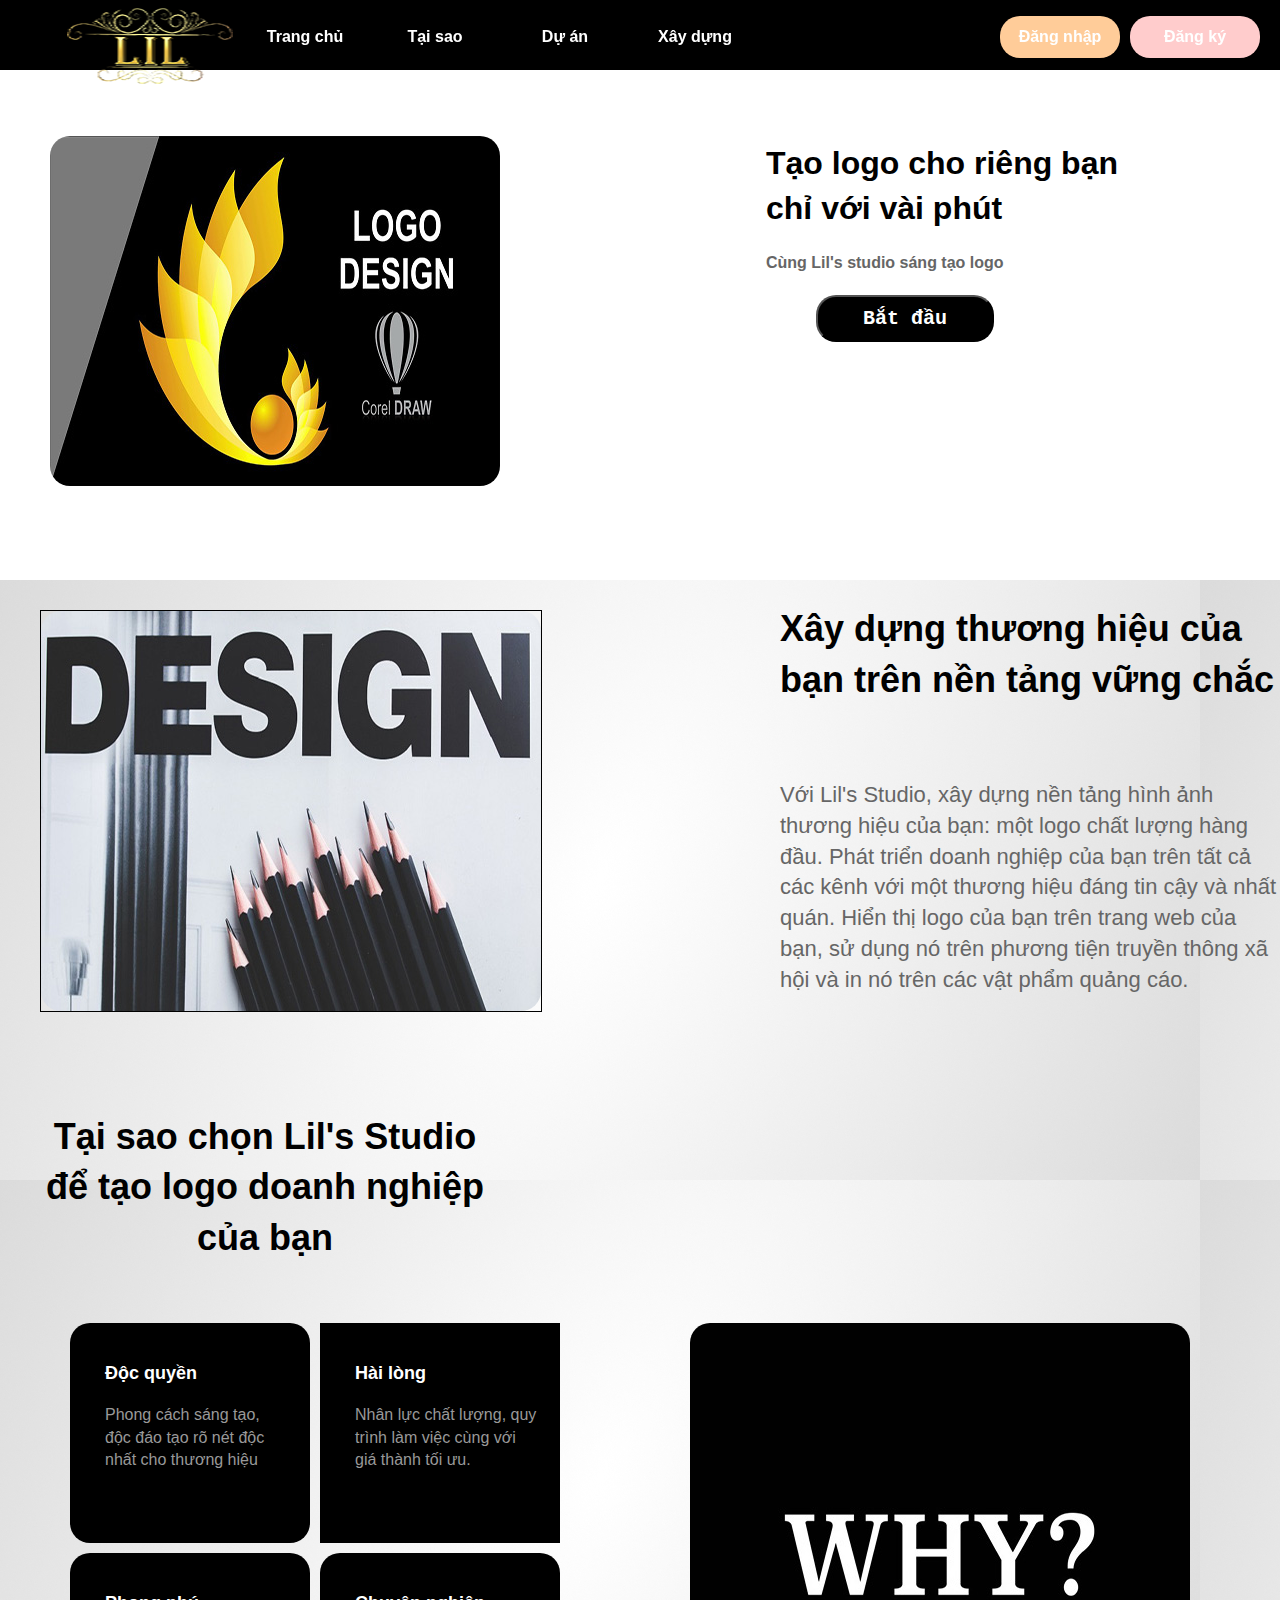
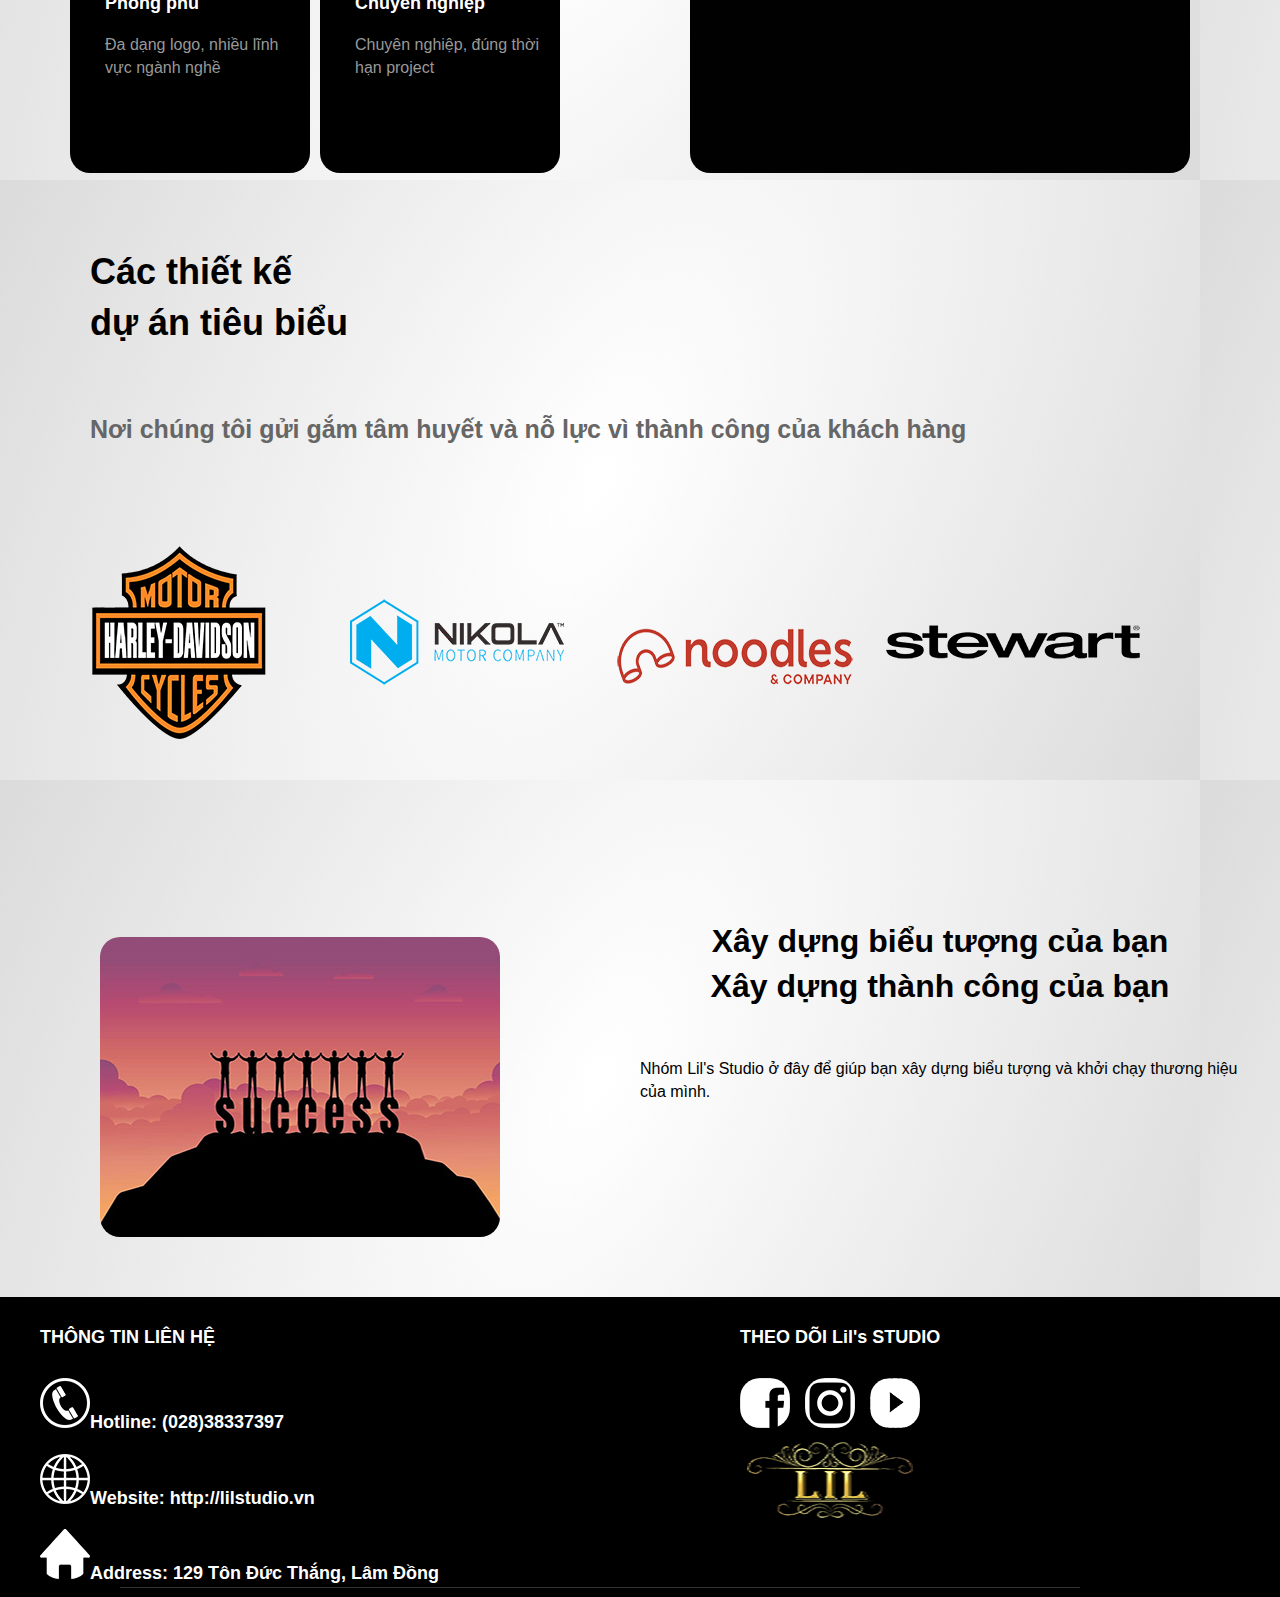
<file: index.html>
<!DOCTYPE HTML PUBLIC "-//W3C//DTD HTML 4.01 Transitional//EN" "http://www.w3.org/TR/html4/loose.dtd">
<html>

<head>
  <meta http-equiv="Content-Type" content="text/html; charset=utf-8">
  <title>Lil's Studio</title>
  <link rel="stylesheet" type="text/css" href="./css/style.css">
  <link rel="shortcut icon" href="./images/logo/lil2.png" type="image/x-icon">
</head>

<body>
  <div class="header">
    <div class="hpic"><img src="./images/logo/lil.png" width="180" height="90" alt="logo"></div>
    <div class="constl">
      <div class="hdcont">
        <p id="content"><a href="#" style="text-decoration:none">Trang chủ</a></p>
      </div>
      <div class="hdcont">
        <p id="content"><a href="#why" style="text-decoration:none">Tại sao</a></p>
      </div>
      <div class="hdcont">
        <p id="content"><a href="#project" style="text-decoration:none">Dự án</a></p>
      </div>
      <div class="hdcont">
        <p id="content"><a href="#build" style="text-decoration: none;">Xây dựng</a></p>
      </div>
      <div class="user-block">
        <div class="hdcont">
          <p id="dangnhap"><a href="#" style="text-decoration: none; font-family: 'Arial Black', Gadget, sans-serif;"
              onClick="login()">Đăng nhập</a></p>
        </div>
        <div class="hdcont">
          <p id="signup"><a href="#" style="text-decoration: none; font-family: 'Arial Black', Gadget, sans-serif;"
              onClick="signup()">Đăng ký</a></p>
        </div>
      </div>
    </div>
    <!--end .header-->
  </div>
  <div class="container">

    <div class="content">
      <div class="top">
        <div class="tbox">
          <div class="tcontent">
            <div class="designlogo">
              <h1>Tạo logo cho riêng bạn<br>
                chỉ với vài phút </h1>
            </div>
            <div class="list">Cùng Lil's studio sáng tạo logo</div>
            <div class="tobut">
              <button type="button" id="but" name="buttop" onclick="signup()">Bắt đầu</button>
              <input type="hidden" id="url" value="signup.html">
              <input type="hidden" id="login" value="Login.html">
            </div>
          </div>
          <div class="tpict">
            <p><img src="./images/maxresdefault.jpg" width="450" height="350" alt="pic"></p>
          </div>
        </div>
        <div class="w">
          <div class="w1">
            <h1>Xây dựng thương hiệu của bạn trên nền tảng vững chắc</h1>
          </div>
          <div class="w2">
            <p>Với Lil's Studio, xây dựng nền tảng hình ảnh thương hiệu của bạn: một logo chất lượng hàng đầu. Phát
              triển doanh nghiệp của bạn trên tất cả các kênh với một thương hiệu đáng tin cậy và nhất quán. Hiển thị
              logo của bạn trên trang web của bạn, sử dụng nó trên phương tiện truyền thông xã hội và in nó trên các vật
              phẩm quảng cáo.
              <br>
              <br>
            </p>
          </div>
        </div>
        <div class="whypic"><img src="./images/designwhy.jpg" width="500" height="400" alt="pic"></div>
        <!--end .why-->
      </div>
      <!--end .top-->
    </div>

    <div class="bot">
      <div class="delo">
        <h1><a name="why" id="why"></a>Tại sao chọn Lil's Studio<br> để tạo logo doanh nghiệp của bạn </h1>
      </div>
      <div class="bbot">
        <div class="lbot">
          <img src="./images/why.jpg" width="500" height="450" alt="botpic">
        </div>
        <div class="rbox">
          <div class="rcont">
            <p id="wct"> Độc quyền</p>
            <p id="wct2">Phong cách sáng tạo, độc đáo tạo rõ nét độc nhất cho thương hiệu</p>
          </div>
          <div class="rcont2">
            <p id="wct"> Hài lòng</p>
            <p id="wct2">Nhân lực chất lượng, quy trình làm việc cùng với giá thành tối ưu.</p>
          </div>
          <div class="rcont">
            <p id="wct">Phong phú</p>
            <p id="wct2">Đa dạng logo, nhiều lĩnh vực ngành nghề</p>
          </div>
          <div class="rcont">
            <p id="wct"> Chuyên nghiệp</p>
            <p id="wct2">Chuyên nghiệp, đúng thời hạn project</p>
          </div>
        </div>
        <!--end .botbot-->
      </div>

      <div class="projt">
        <div class="ptop1">
          <h1><a name="project"></a>Các thiết kế<br> dự án tiêu biểu</h1>
        </div>
        <div class="ptop2">
          <p>Nơi chúng tôi gửi gắm tâm huyết và nỗ lực
            vì thành công của khách hàng
          </p>
        </div>
        <div class="pbot">
          <div class="pbot2">
            <div class="picbot">
              <img src="./images/logo/harley.png" width="278" height="200" alt="free">
            </div>
            <div class="picbot">
              <img src="./images/logo/nikola.png" width="278" height="200" alt="netflix">
            </div>
            <div class="picbot">
              <img src="./images/logo/noodles.png" width="278" height="200" alt="coc">
            </div>
            <div class="picbot">
              <img src="./images/logo/stewart.png" width="278" height="200" alt="sound">
            </div>
          </div>
        </div>
        <!-- end .project -->
      </div>
      <div class="thank">
        <div class="thanks">
          <div class="thank1">
            <h1><a name="build" id="build"></a>Xây dựng biểu tượng của bạn<br>
              Xây dựng thành công của bạn</h1>
          </div>
          <div class="thank2">
            <p>Nhóm Lil's Studio ở đây để giúp bạn xây dựng biểu tượng và khởi chạy thương hiệu của mình.</p>
          </div>
        </div>
        <div class="thanks2">
          <img src="./images/success.jpg" width="400" height="300" alt="suc">
        </div>
        <!-- end .thank -->
      </div>
      <!-- end .bot -->
    </div>

    <!-- end .content -->
  </div>
  <footer>
    <div class="footer">
      <div class="e-foot">
        <p>THEO DÕI Lil's STUDIO</p>
        <p id="fb">
          <a class="facebook" href="https://www.facebook.com/">
            <img src="./images/logo/facebook-logo-white.png" alt="fb" name="fb" width="50" height="50" id="fb"> </a>
          <a class="instagram" href="https://www.instagram.com/" id="insta">
            <img src="./images/logo/instaa.png" alt="insta" name="insta" width="50" height="50" id="insta"></a>
          <a class="youtube" href="https://www.youtube.com/" id="ytb">
            <img src="./images/logo/unnamed.png" alt="ytb-contact" name="ytb" width="50" height="50" id="ytb"></a><br>
          <img src="./images/logo/lil.png" width="180" height="90" alt="lil">
        </p>
      </div>
      <div class="ser-f">
        <p>THÔNG TIN LIÊN HỆ</p>
        <p><a href="tel:phonenumber"><img src="./images/logo/phone.png" width="50" height="50" alt="phone">Hotline:
            (028)38337397</a></p>
        <p><img src="./images/logo/web.png" width="50" height="50" alt="web">Website: http://lilstudio.vn</p>
        <p><img src="./images/logo/home.png" width="50" height="50" alt="home">Address: 129 Tôn Đức Thắng, Lâm Đồng</p>
      </div>
      <div class="line">
      </div>
  </footer>
    <!-- end .footer -->
  </div>
  <!-- end .container -->
  </div>
  <script>
    function signup() {
      var x = document.getElementById("url").value;
      web = window.open(x, "_blank", "Width=600 Height=400");
    }
    function login() {
      var x = document.getElementById("login").value;
      web = window.open(x, "_blank", "Width=600 Height=400");
    }

  </script>
</body>

</html>
</file>
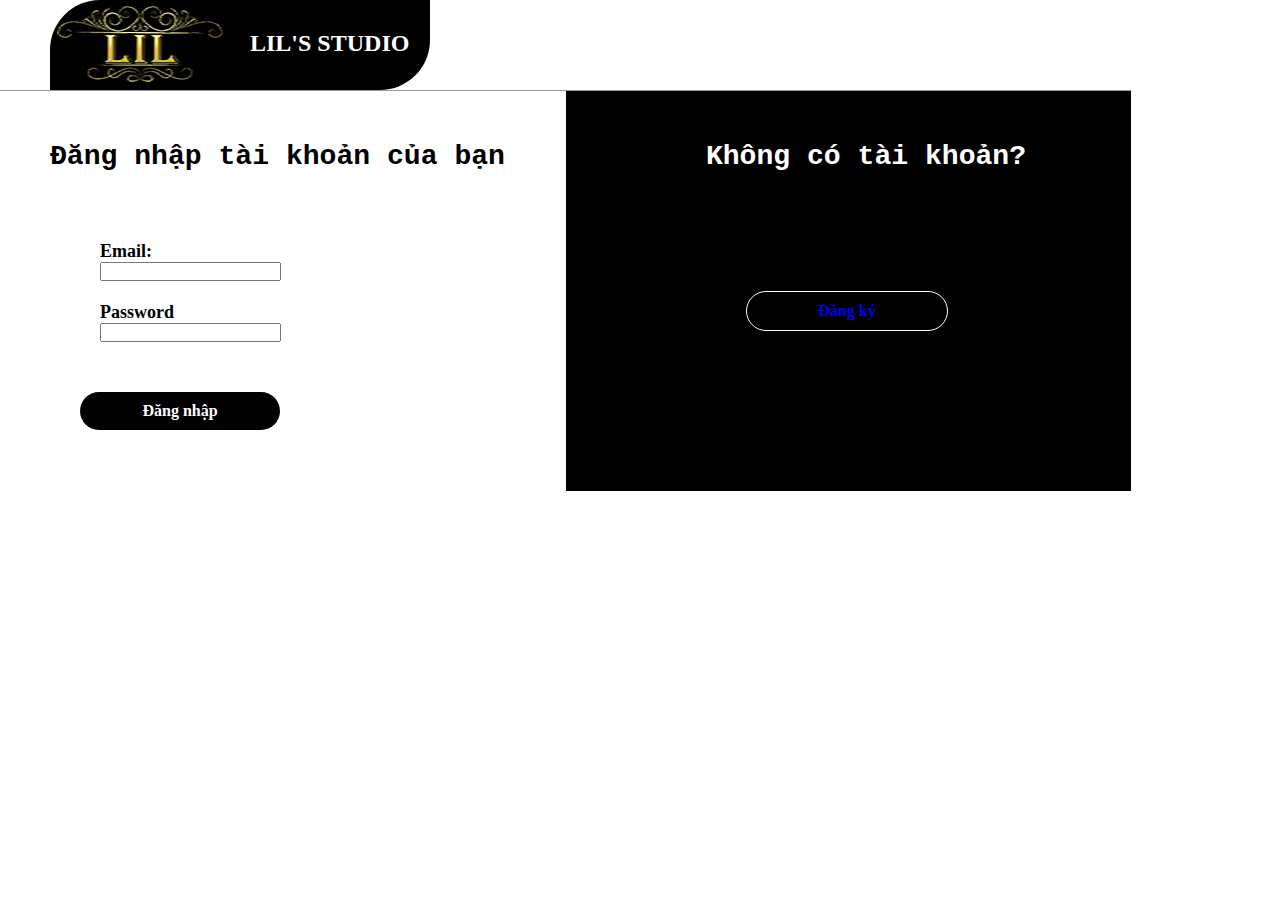
<file: login.html>
<!DOCTYPE html PUBLIC "-//W3C//DTD XHTML 1.0 Transitional//EN" "http://www.w3.org/TR/xhtml1/DTD/xhtml1-transitional.dtd">
<html xmlns="http://www.w3.org/1999/xhtml">
<head>
<meta http-equiv="Content-Type" content="text/html; charset=utf-8" />
<title>login</title>
<link rel="stylesheet" type="text/css" href="./css/signup.css"/>
</head>

<body>
	<div class="header">
    	<div class="logo"><img src="./images/logo/lil.png" width="180" height="90" alt="logo" /></div>
        <div class="hcontent">LIL'S STUDIO</div>
    </div>
    <div class="container"> 
   	  <div class="left">
        	<div class="top">
            	<h3>Đăng nhập tài khoản của bạn</h3>
            </div>
            <div class="bot">
            	<form id="form1" name="form1" method="post" action="">
            	  <p>
            	    <label for="email">Email:</label>
            	    <input type="text" name="email" id="email" />
          	    </p>
            	  <p>&nbsp;</p>
            	  <p>
            	    <label for="pass">Password</label>
            	    <input type="password" name="pass" id="pass" />
            	  </p>
       	      </form>
        </div>
        				<div class="but">
            	<p onclick="login()">Đăng nhập</p>
            </div>
        </div>
        <div class="right">
       	  <div class="rtop">
            	<h3>Không có tài khoản?	</h3>
            </div>
            <div class="rbot">
            	<h4><a href="signup.html"style="text-decoration:none">Đăng ký</a></h4>
                <input type="hidden" id ="url" value="signup.html">
            </div>
        </div>
    </div>
      <script>
		            function signup(){
                var x= document.getElementById("url").value;
				web= window.open(x,"_self","Width=600 Height=400");
				}
					function login(){
                		if(confirm('Xác nhận đăng nhập')){
			document.write('Đăng nhập thành công!');
		}else{
			document.write('Mời bạn nhập lại thông tin');
		}
		}
				</script>
                	
</body>
</html>
</file>
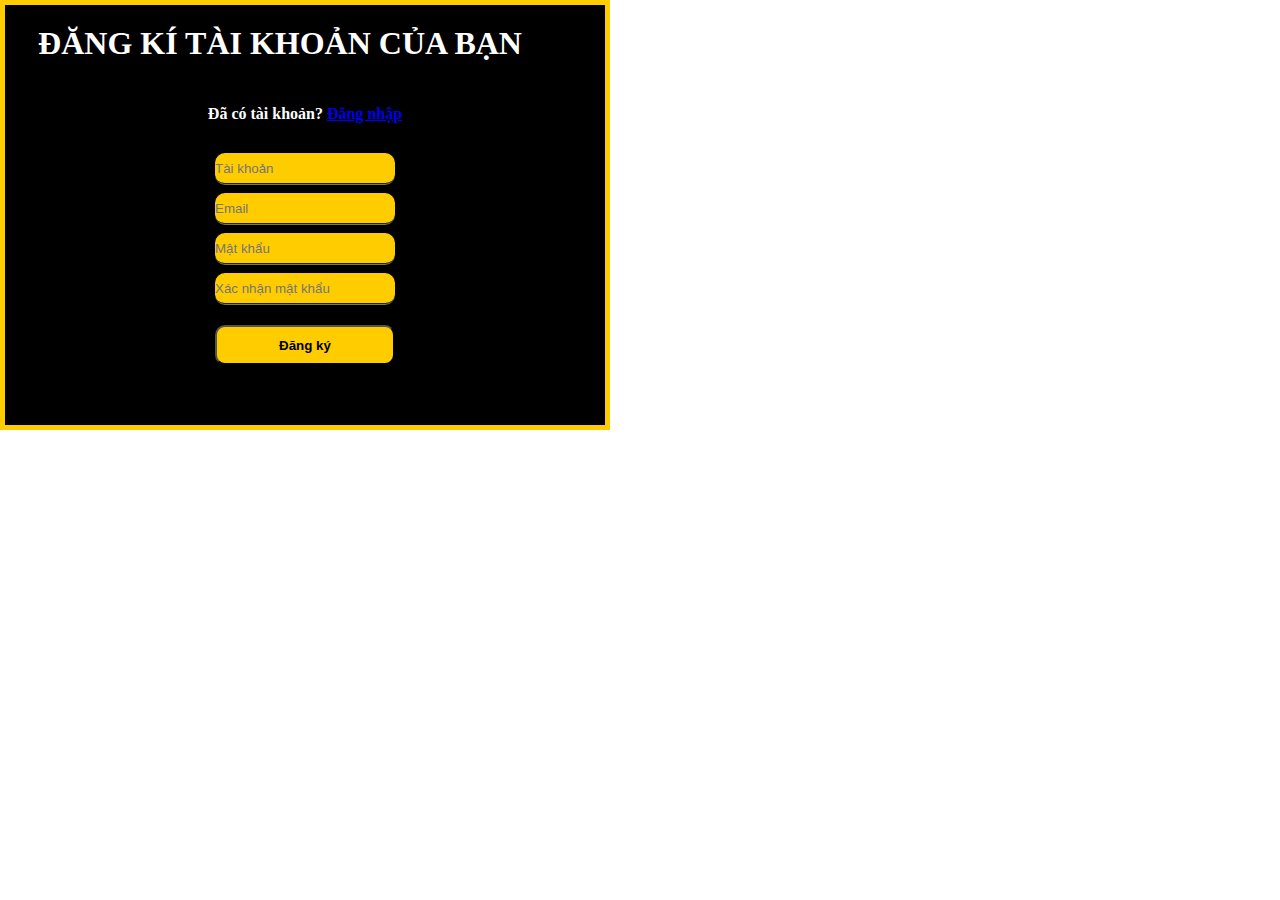
<file: signup.html>
<!DOCTYPE html
  PUBLIC "-//W3C//DTD XHTML 1.0 Transitional//EN" "http://www.w3.org/TR/xhtml1/DTD/xhtml1-transitional.dtd">
<html xmlns="http://www.w3.org/1999/xhtml">

<head>
  <meta http-equiv="Content-Type" content="text/html; charset=utf-8" />
  <title>login</title>
  <link rel="stylesheet" type="text/css" href="./css/styledk.css" />
</head>

<body>
  <div class="dangky">
    <div class="dangky2">
      <div class="cont">
        <h1> ĐĂNG KÍ TÀI KHOẢN CỦA BẠN</h1>
      </div>
      <div class="dangnhap">
        <span> Đã có tài khoản?</span> <a href="#" onclick="login()">Đăng nhập</a>
        <input type="hidden" id="login" value="Login.html">
      </div>
      <div class="inut">
        <input name="hoten" id="user" type="text" placeholder="Tài khoản" /> <br /><br />
        <input name="sdt" id="email" type="text" placeholder="Email" /><br /><br />
        <input name="note" id="pass" type="password" placeholder="Mật khẩu" /> <br /><br />
        <input name="note" id="confirmpass" type="password" placeholder="Xác nhận mật khẩu" />
      </div>
      <div class="btn">
        <button type="button" id="btn" name="btn" onclick="tuvan()">Đăng ký</button>
      </div>
    </div>
    <script language="javascript">
      var button = document.getElementById("btn");
      button.onclick = function () {
        if (confirm('Xác nhận đăng ký')) {
          alert('Đăng ký thành công!');
        } else {
          alert('Nhập lại thông tin');
        }
      }
      function login() {
        var x = document.getElementById("login").value;
        web = window.open(x, "_blank");
      }
    </script>
</body>

</html>
</file>
<file: css/style.css>
body {
	font: 100%/1.4 Verdana, Arial, Helvetica, sans-serif;
	margin: 0;
	padding: 0px; 
	color: #000;
}
.container {
	background-color: #FFF;
	margin: 0 auto;
	margin-top: 70px;
}
.header {
	position: fixed;
	z-index: 999;
	background-color: #000000;
	width: 100%;
	top: 0px;
	padding-left: 60px;
	height: 70px;
}
.hdcont #content:hover {
	opacity: .85;
	cursor:pointer
}

.footer {
	width: 1200px;
	padding-top: 10px;
}
.e-foot {
	font-weight: bold;
	text-align: left;
	font-size: 18px;
	font-family: Arial, Helvetica, sans-serif;
	width: 500px;
	height: 150px;
	float: right;
	color: #FFF;
	padding-left: 60px;
}
.projt {
	height: 650px;
}

.ser-f{
	float: left;
	width: 500px;
	font-family: Arial, Helvetica, sans-serif;
	font-size: 18px;
	font-weight: bold;
	color: #FFF;
	height: 250px;
}
.line {
	width: 960px;
	height: 0px;
	float: left;
	margin-left: 80px;
	color: #666;
	border-top-width: thin;
	border-right-width: thin;
	border-bottom-width: thin;
	border-left-width: thin;
	border-bottom-style: solid;
	border-bottom-color: #333333;
	margin-top: 30px;
}

.user-block {
	float: right;
}

#signup {
	background-color: #FFCCCC;
	border-radius: 20px;
	padding-bottom: 10px;
	font-family: "Arial Black", Gadget, sans-serif;
	
}
.constl {
	font-weight: bold;
	color: #FFF;
	width: 1200px;
	height: 90px;
}
.hpic {
	height: 90px;
	float: left;
	padding-top: 2px;
	cursor: pointer;
}
.hdcont {
	float: left;
	text-align: center;
	vertical-align: middle;
	display: table-cell;
	font-family: "Arial Black", Gadget, sans-serif;
	font-size: 16px;
	font-weight: bolder;
	height: 90px;
	width: 130px;
}

.picture {
	height: auto;
	width: 960px;
	float: left;

}
#fb {
	margin-right: 10px;

}
#insta {
	margin-right: 5px;

}
#ytb {
	margin-right: 10px;
}
.top {
	padding-top: 50px;
}
.tpict{
	float: left;
	width: 550px;
	text-align: center;
	border-radius: 20px;
}
.tcontent {
	float: right;
	width: 514px;
	height: 390px;
}
.delo {
	font-family: Tahoma, Geneva, sans-serif;
	font-weight: bolder;
	color: #000;
	width: 450px;
	font-size: 18px;
	text-align: center;
}
.bot {
	width: 100%;
	padding-top: 30px;
	padding-left: 40px;
	background-image: url(/images/whitebackground.jpg);

}
.list {
	padding-bottom: 10px;
	color: #666;
	font-weight: bolder;
}
.tobut {
	padding-left: 50px;
	padding-top: 10px;
	height: 50px;
	text-shadow: 4px 5px 4px #CCCCCC;
}
#but {
	color: #FFF;
	background-color: #000000;
	font-family: "Courier New", Courier, monospace;
	font-size: 20px;
	padding-top: 10px;
	padding-right: 45px;
	padding-bottom: 10px;
	padding-left: 45px;
	border-radius: 20px;
	font-weight: bold;
	cursor: pointer;
}

#but:hover {
	opacity: .8;
}
.w {
	height: 500px;
	width: 500px;
	float: right;
}
.w1 {
	text-align: left;
	font-size: 18px;
	font-weight: bold;
	color: #000;
	width: 500px;
	float: right;
	height: 200px;
}
.w2 {
	color: #666;
	font-size: 22px;
	text-align: left;
	width: 500px;
}
.tbox {
	height: 460px;
}
.picbot {
	float: left;
	height: 200px;
	width: 278px;
}
#wct {
	font-weight: bold;
	font-family: Arial, Helvetica, sans-serif;
	padding-left: 15px;
	font-size: 18px;
	color: #FFF;
}
#wct1 {
	font-weight: bold;
	font-family: Arial, Helvetica, sans-serif;
	padding-left: 15px;
	font-size: 18px;
	color: #FFF;
}

#wct2 {
	font-weight: lighter;
	color: #999;
	font-family: Arial, Helvetica, sans-serif;
	padding-left: 15px;
}
.lbot {
	float: right;
	height: 500px;
	width: 500px;
	margin-right: 50px;
}
.bbot {
	height: 500px;
	width: 1200px;
	margin-top: 60px;
}
.rbox {
	float: left;
	height: 500px;
	width: 500px;
	margin-left: 20px;
}
.rcont {
	height: 170px;
	width: 200px;
	float: left;
	background-color: #000000;
	margin-left: 10px;
	padding-top: 20px;
	padding-right: 20px;
	padding-bottom: 30px;
	padding-left: 20px;
	margin-bottom: 10px;
	border-radius: 20px;
}
.rcont2 {
	height: 170px;
	width: 200px;
	float: left;
	background-color: #000;
	margin-left: 10px;
	padding-top: 20px;
	padding-right: 20px;
	padding-bottom: 30px;
	padding-left: 20px;
	margin-bottom: 10px;
}

.ptop1 {
	text-align: left;
	font-size: 18px;
	font-weight: bold;
	color: #000;
	width: 350px;
	height: 140px;
	margin-left: 50px;
}

.ptop2  {
	font-weight: bolder;
	color: #666;
	font-family: Arial, Helvetica, sans-serif;
	padding-left: 15px;
	text-align: left;
	padding-bottom: 20px;
	font-size: 25px;
	margin-left: 35px;
}
.pbot {
	height: 450px;
	width: 1200px;
	margin-bottom: 20px;
}
.pbot2 {
	height: 400px;
	width: 1200px;
	margin-top: 50px;
	margin-bottom: 50px;
}
.line1 {
	float: left;
	height: 180px;
	width: 10px;
}
.thank {
	height: 400px;
	width: 1200px;
}
.thank1 {
	color: #000;
	text-align: center;
	width: 600px;
}
.thank2 {
	text-align: left;
	color: #000000;
	width: 600px;
	margin-top: 50px;
}
.thanks {
	width: 600px;
	height: 400px;
	float: right;
}
.thanks2 {
	float: left;
	height: 300px;
	width: 400px;
	margin-left: 60px;
	margin-top: 40px;
}
#dangnhap {
	background-color: #FC9;
	border-radius: 20px;
	padding-bottom: 10px;
	margin-right: 10px;
}
.whypic {
	float: left;
	width: 500px;
	height: 400px;
	margin-top: 30px;
	margin-left: 40px;
	margin-bottom: 100px;
	border-top-width: thin;
	border-right-width: thin;
	border-bottom-width: thin;
	border-left-width: thin;
	border-top-style: solid;
	border-right-style: solid;
	border-bottom-style: solid;
	border-left-style: solid;
}

a:link, a:visited {
	color: white;
	text-align: center;
	display: inline-block;
	text-decoration: none;
	padding-top: 10px;
}

img {
	border-radius: 20px;
}

footer {
	display: flex;
	justify-content: center;
	width: 100%;
	background-color: #000000;
	height: 300px;
}

.facebook:hover {
	opacity: .85;
}

.instagram:hover {
	opacity: .85;
}

.youtube:hover {
	opacity: .85;
}
</file>
<file: css/signup.css>
*{
	margin:0px;
	padding:0px;
	}
.logo {
	margin-left: 50px;
	width: 180px;
	float: left;
	background-color: #000;
	border-radius: 50px 0px 0px 0px; 
}

.header {
	height: 90px;
	width: 1131px;
	background-color: #FFF;
	border-bottom-width: thin;
	border-bottom-style: solid;
	border-bottom-color: #999;
}
#email {
	display: block;
}

.hcontent {
	float: left;
	width: 180px;
	font-weight: bold;
	color: #FFF;
	font-size: 24px;
	padding-top: 30px;
	background-color: #000;
	border-radius: 0px 0px 50px;
	padding-left: 20px;
	height: 60px;
	border-left-width: thin;
	border-left-color: #666;
}
#pass {
	display: block;
}

.container {
	height: 400px;
	width: 1131px;
}
.top {
	font-size: 24px;
	font-weight: bold;
	font-family: "Courier New", Courier, monospace;
	height: 100px;
	padding-top: 50px;
	margin-left: 50px;
}
.bot {
	margin-left: 100px;
	font-weight: bolder;
	font-size: 18px;
}

.left {
	float: left;
	width: 565px;
	height: 200px;
}
.right {
	float: right;
	height: 400px;
	width: 565px;
	background-color: #000;
}
.but {
	width: 200px;
	background-color: #000;
	text-align: center;
	margin-left: 80px;
	color: #FFF;
	font-weight: bold;
	border-radius: 20px;
	padding-top: 10px;
	padding-bottom: 10px;
	margin-top: 50px;
}
.rtop {
	width: 500px;
	color: #FFF;
	font-family: "Courier New", Courier, monospace;
	font-size: 24px;
	font-weight: bold;
	text-align: center;
	padding: 50px;
	height: 100px;
}
.rbot {
	color: #FFF;
	font-weight: bold;
	border: thin solid #FFF;
	text-align: center;
	width: 200px;
	margin-left: 180px;
	padding-top: 10px;
	padding-bottom: 10px;
	border-radius: 20px;
}
</file>
<file: css/styledk.css>
*{
	margin: 0px;
	padding:0px;
	}
.cont {
	color: #FFFFFF;
	text-align: center;
	width: 550px;
	height: 80px; 
}
.dangnhap {
	color: #FFF;
	text-align: center;
	font-weight: bold;
}

.dangky2 {
	height: 400px;
	width: 600px;
	float: left;
	padding-top: 20px;
	background-color: #000;
	border: thick solid #FC0;
}

.inut {
	text-align: center;
	margin-top: 30px;
}
input {
	border-top-style: hidden;
	border-right-style: hidden;
	border-left-style: hidden;
	border-bottom-style: groove;
	background-color: #FC0;
	border-radius: 10px;
	height: 30px;
	width: 180px;
	margin-bottom: -10px;
	color: #000;
}
.btn {
	text-align: center;
}
#btn {
	height: 40px;
	width: 180px;
	margin-top: 30px;
	color: #000;
	font-weight: bold;
	background-color: #FFCC00;
	border-radius: 10px;
}
</file>
